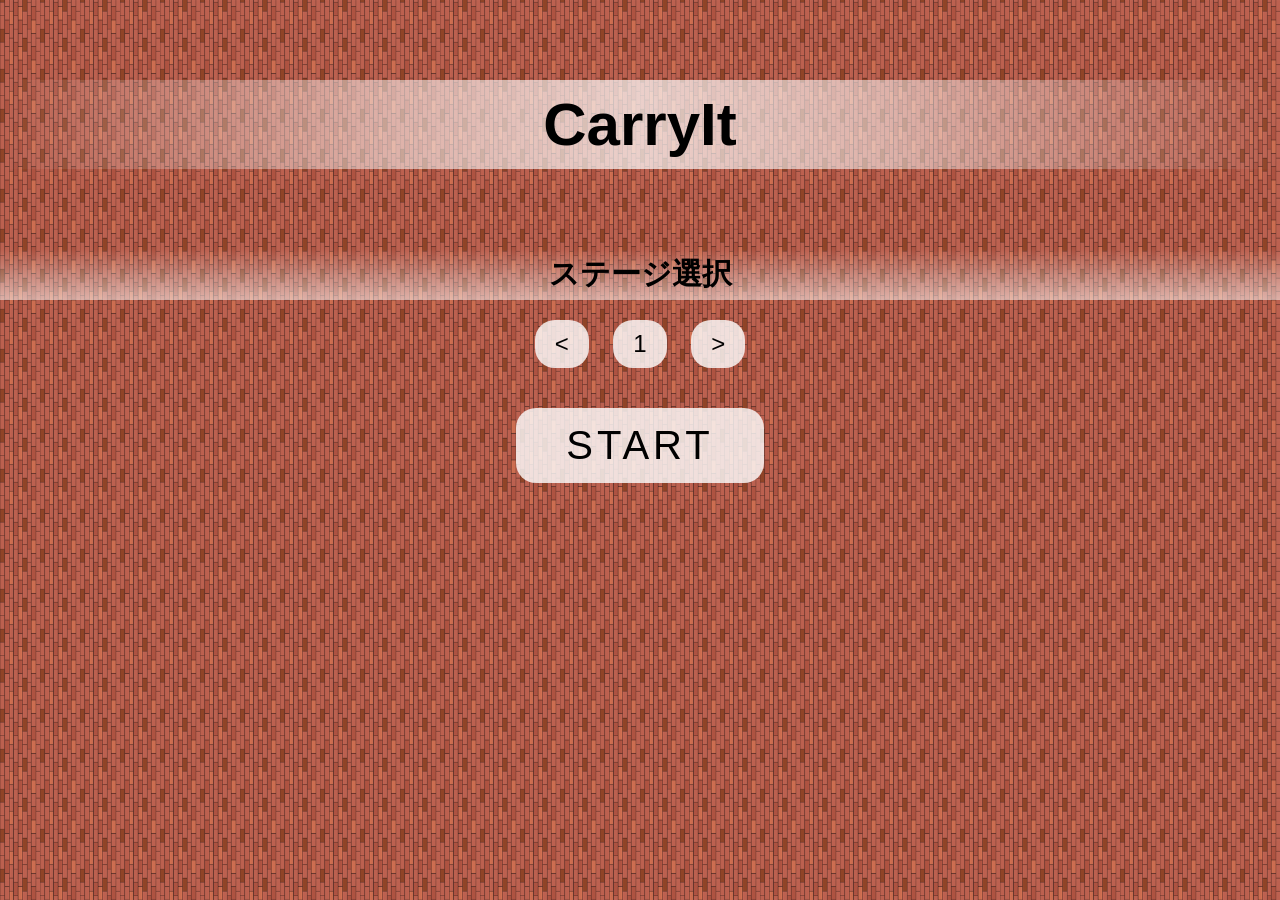
<file: index.html>
<!DOCTYPE html>
<html lang="ja">
<head>
    <meta charset="UTF-8">
    <meta name="viewport" content="width=device-width, initial-scale=1.0, maximum-scale=1.0, user-scalable=no">
    <link rel="stylesheet" href="indexStyle.css">
    <title>CarryIt</title>
    <script>
        let currentStage = 1;
        const maxStage = parseInt(localStorage.getItem("maxStage")) || 1;
        function back() {
            if (currentStage > 1) {
                currentStage--;
                document.getElementById("StageNumber").textContent = currentStage;
            }
        }
        function next() {
            if (currentStage < maxStage) {
                currentStage++;
                document.getElementById("StageNumber").textContent = currentStage;
            }
        }
        function startGame() {
            window.location.href = "stage" + currentStage + ".html";
        }
    </script>
</head>
<body class="index">
    <h1>CarryIt</h1>
    <h2>ステージ選択</h2>
    <button id="back" onclick="back()"><</button>
    <div id="SelectedStage"><span id="StageNumber">1</span></div>
    <button id="next" onclick="next()">></button><br>
    <button class="StartBtn" onclick="startGame()">START</button>
</body>
</html>
</file>
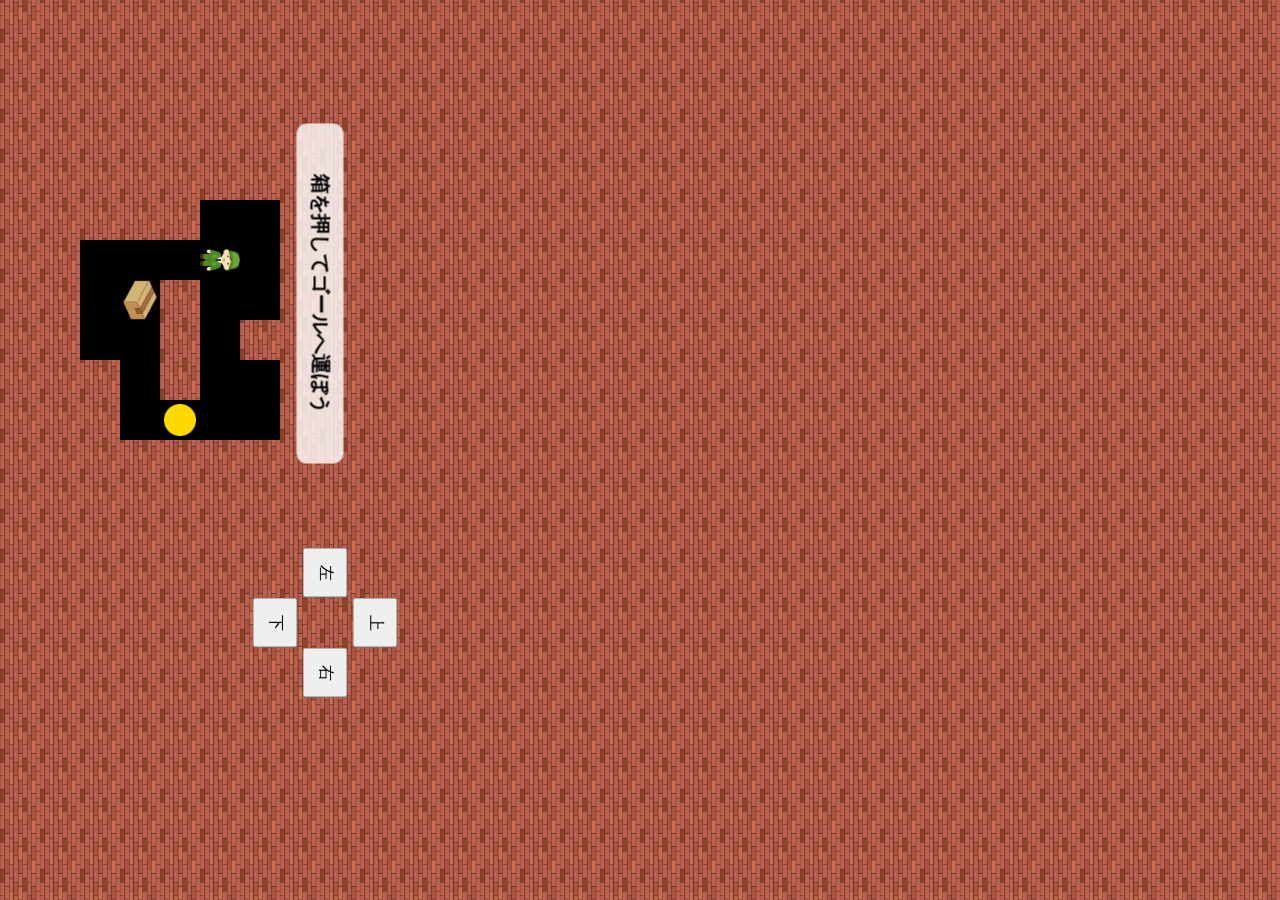
<file: stage1.html>
<!DOCTYPE html>
<html lang="ja">
<head>
    <meta charset="UTF-8">
    <meta name="viewport" content="width=device-width, initial-scale=1.0, maximum-scale=1.0, user-scalable=no">
    <link rel="stylesheet" href="style.css">
    <title>stage1</title>
    <script>
        const stageConfig = {
            map: [
                [6,6,6,6,6,6,6,6,6,6,6],
                [6,6,6,6,6,6,6,6,6,6,6],
                [6,6,6,6,6,6,6,6,6,6,6],
                [6,6,6,6,6,6,6,6,6,6,6],
                [6,6,6,6,6,6,6,6,6,6,6],
                [6,6,6,6,6,0,0,6,6,6,6],
                [6,6,0,0,0,0,0,6,6,6,6],
                [6,6,0,2,6,0,0,6,6,6,6],
                [6,6,0,0,6,0,6,6,6,6,6],
                [6,6,6,0,6,0,0,6,6,6,6],
                [6,6,6,0,1,0,0,6,6,6,6],
                [6,6,6,6,6,6,6,6,6,6,6],
                [6,6,6,6,6,6,6,6,6,6,6],
                [6,6,6,6,6,6,6,6,6,6,6],
                [6,6,6,6,6,6,6,6,6,6,6],
                [6,6,6,6,6,6,6,6,6,6,6],
                [6,6,6,6,6,6,6,6,6,6,6],
                [6,6,6,6,6,6,6,6,6,6,6],
                [6,6,6,6,6,6,6,6,6,6,6],
                [6,6,6,6,6,6,6,6,6,6,6]
            ],
            startX: 5,
            startY: 6,
            blockSize: 40
        };
    </script>

    <script src="stageScript.js"></script>
</head>
<body class="stage1 stage">
    <canvas id="soko" width="440" height="800"></canvas>
    
    <button id="left" onclick="mybtndown({keyCode:37})">左</button>
    <button id="right" onclick="mybtndown({keyCode:39})">右</button>
    <button id="up" onclick="mybtndown({keyCode:38})">上</button>
    <button id="down" onclick="mybtndown({keyCode:40})">下</button>
    <h3 class="info">箱を押してゴールへ運ぼう</h3>
    
    <div id="clearOverlay">
        <div class="clearCard">
            <div class="lightSweep"></div>
            <h1 class="clearText">CLEAR</h1>
            <button class="nextStage" onclick="goNextStage()">Next Stage</button>
        </div>
    </div>

    <img id="imgWall" src="imgWall.png">
    <img id="imgGoal" src="imgGoal.png">
    <img id="imgWorker" src="imgWorker.png">
    <img id="imgLuggage" src="imgLuggage.png">
</body>
</html>
</file>
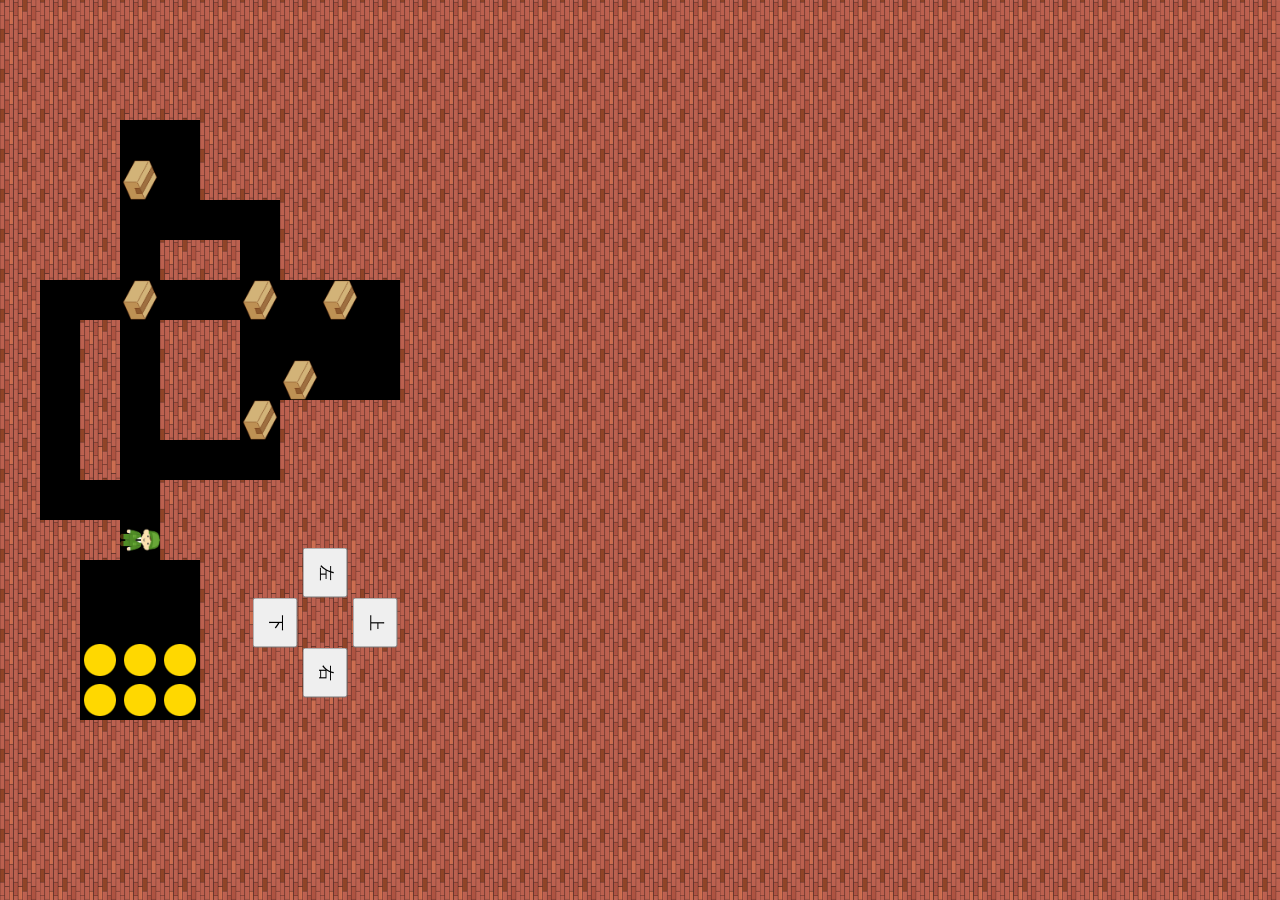
<file: stage5.html>
<!DOCTYPE html>
<html lang="ja">
<head>
    <meta charset="UTF-8">
    <meta name="viewport" content="width=device-width, initial-scale=1.0, maximum-scale=1.0, user-scalable=no">
    <link rel="stylesheet" href="style.css">
    <title>stage5</title>
    <script>
        const stageConfig = {
            map: [
                [6,6,6,6,6,6,6,6,6,6,6],
                [6,6,6,6,6,6,6,6,6,6,6],
                [6,6,6,6,6,6,6,6,6,6,6],
                [6,6,6,0,0,6,6,6,6,6,6],
                [6,6,6,2,0,6,6,6,6,6,6],
                [6,6,6,0,0,0,0,6,6,6,6],
                [6,6,6,0,6,6,0,6,6,6,6],
                [6,0,0,2,0,0,2,0,2,0,6],
                [6,0,6,0,6,6,0,0,0,0,6],
                [6,0,6,0,6,6,0,2,0,0,6],
                [6,0,6,0,6,6,2,6,6,6,6],
                [6,0,6,0,0,0,0,6,6,6,6],
                [6,0,0,0,6,6,6,6,6,6,6],
                [6,6,6,0,6,6,6,6,6,6,6],
                [6,6,0,0,0,6,6,6,6,6,6],
                [6,6,0,0,0,6,6,6,6,6,6],
                [6,6,1,1,1,6,6,6,6,6,6],
                [6,6,1,1,1,6,6,6,6,6,6],
                [6,6,6,6,6,6,6,6,6,6,6],
                [6,6,6,6,6,6,6,6,6,6,6]
            ],
            startX: 3,
            startY: 13,
            blockSize: 40
        };
    </script>

    <script src="stageScript.js"></script>
</head>
<body class="stage5 stage">
    <canvas id="soko" width="440" height="800"></canvas>
    
    <button id="left" onclick="mybtndown({keyCode:37})">左</button>
    <button id="right" onclick="mybtndown({keyCode:39})">右</button>
    <button id="up" onclick="mybtndown({keyCode:38})">上</button>
    <button id="down" onclick="mybtndown({keyCode:40})">下</button>
    
    <div id="clearOverlay">
        <div class="clearCard">
            <div class="lightSweep"></div>
            <h1 class="clearText">CLEAR</h1>
            <button class="nextStage" onclick="goNextStage()">Next Stage</button>
        </div>
    </div>

    <img id="imgWall" src="imgWall.png">
    <img id="imgGoal" src="imgGoal.png">
    <img id="imgWorker" src="imgWorker.png">
    <img id="imgLuggage" src="imgLuggage.png">
</body>
</html>
</file>
<file: indexStyle.css>
html, body {
    touch-action: manipulation;
    font-family: 'Arial', sans-serif;
}
body{
    text-align: center;
    justify-content: center;
    align-items: center;
    margin: 0;
    background-image: url(imgWall.png);
    background-size: 40px 40px;
}
h1 {
    font-size: 60px;
    margin: 80px 0;
    background-image: linear-gradient(90deg, rgba(255, 255, 255, 0), rgba(255, 255, 255, 0.5) 30%, rgba(255, 255, 255, 0.7) 50%, rgba(255, 255, 255, 0.5) 70%, rgba(255, 255, 255, 0));;
    padding: 10px 40px;
}

button, #SelectedStage {
    display: inline-block;
    font-size: 24px;
    padding: 10px 20px;
    margin: 10px;
    margin-bottom: 30px;
    border: none;
    border-radius: 20px;
    background-color: rgba(255, 255, 255, 0.8);
}
button {
    cursor: pointer;
    transition: background-color 0.3s ease;
}
button:hover {
    background-color: rgba(255, 255, 255, 1);
    transform: scale(1.1);
}
.StartBtn {
    font-size: 40px;
    padding: 15px 50px;
    margin-bottom: 30px;
    letter-spacing: 0.1em;
}
h2 {
    font-size: 30px;
    margin-bottom: 10px;
    background: linear-gradient(transparent, rgba(255,255,255,0.1) 20%, rgba(255, 255, 255, 0.5) 100%);
    padding: 5px 30px;
}
</file>
<file: style.css>
html, body {
    touch-action: manipulation;
    font-family: 'Arial', sans-serif;
}
body {
    margin: 0;
    background-image: url(imgWall.png);
    background-size: 40px 40px;
}

#left, #right, #up, #down {
    position: absolute;
    top: 600px;
    left: 300px;
    z-index: 10;
    rotate: 90deg;
    font-size: 16px;
    padding: 10px 15px;
}

#down {
    left: 250px;
}
#up {
    left: 350px;
}
#left {
    left: 300px;
    top: 550px;
}
#right {
    left: 300px;
    top: 650px;
}

button:hover {
    transform: scale(1.1);
}

img {
    display: none;
}

h3.info {
    rotate: 90deg;
    position: fixed;
    top: 420px;
    left: 150px;
    transform: translateX(-50%);
    font-size: 20px;
    background: rgba(255, 255, 255, 0.8);
    padding: 10px 50px;
    border-radius: 10px;
    white-space: nowrap;

}

/* クリアオーバーレイ */

#clearOverlay {
    position: fixed;
    inset: 0;
    background: rgba(10, 10, 20, 0.6);
    backdrop-filter: blur(8px);
    display: flex;
    align-items: center;
    justify-content: center;
    opacity: 0;
    pointer-events: none;
    transition: opacity 0.5s ease;
    z-index: 9999;
    }

#clearOverlay.active {
    opacity: 1;
    pointer-events: auto;
}

.clearCard {
    rotate: 90deg;
    position: relative;
    width: 300px;
    padding: 40px;
    border-radius: 20px;
    background: rgba(255, 255, 255, 0.08);
    border: 1px solid rgba(255,255,255,0.2);
    text-align: center;
    overflow: hidden;
    animation: popIn 0.6s ease forwards;
    transform: scale(0.8);
}

@keyframes popIn {
    to { transform: scale(1); }
}

.clearText {
    font-size: 40px;
    letter-spacing: 4px;
    color: white;
    margin-bottom: 20px;
    animation: glow 2s infinite alternate;
}

@keyframes glow {
    from { text-shadow: 0 0 10px #4af; }
    to   { text-shadow: 0 0 30px #8ff; }
}

.nextStage {
    padding: 10px 20px;
    border-radius: 10px;
    border: none;
    background: linear-gradient(45deg, #4af, #8ff);
    color: black;
    font-weight: bold;
    cursor: pointer;
    transition: transform 0.2s;
}

/* 光ライン */
.lightSweep {
    position: absolute;
    top: 0;
    left: -100%;
    width: 50%;
    height: 100%;
    background: linear-gradient(
        120deg,
        transparent,
        rgba(255,255,255,0.4),
        transparent
    );
    animation: sweep 2s ease infinite;
}

@keyframes sweep {
    0% { left: -100%; }
    100% { left: 150%; }
}
#clearOverlay.active {
  animation: bgFlash 0.5s ease;
}

@keyframes bgFlash {
  0% { background: rgba(10,10,20,0.6); }
  50% { background: rgba(50,150,255,0.4); }
  100% { background: rgba(10,10,20,0.6); }
}
</file>
